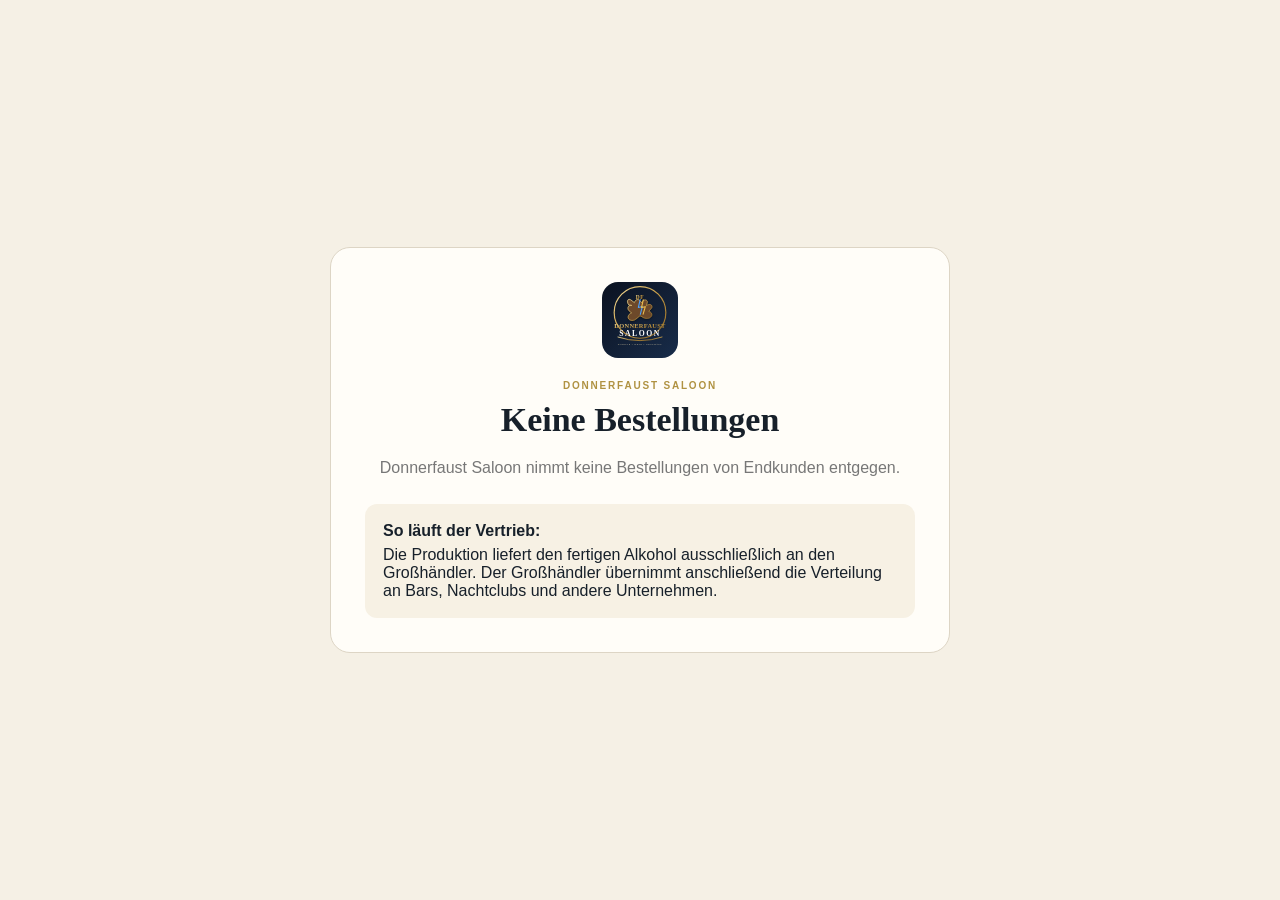
<file: bestellung-20261004.html>
<!doctype html><html lang="de"><head><meta charset="utf-8"><meta name="viewport" content="width=device-width,initial-scale=1"><meta name="robots" content="noindex,nofollow"><title>Keine Bestellungen · Donnerfaust Saloon</title><style>body{margin:0;background:#f5f0e5;color:#17202a;font:16px Arial,sans-serif;min-height:100vh;display:grid;place-items:center}.box{max-width:620px;margin:24px;padding:34px;background:#fffdf8;border:1px solid #ddd5c5;border-radius:20px;box-sizing:border-box;text-align:center}img{width:76px;height:76px;border-radius:16px;object-fit:cover}.ey{display:block;color:#b09242;font-weight:800;letter-spacing:.18em;font-size:10px;margin-top:18px}h1{font:700 34px Georgia,serif;margin:10px 0 14px}.muted{color:#777;line-height:1.6}.notice{margin-top:24px;padding:18px;border-radius:12px;background:#f7f1e4;text-align:left}.notice b{display:block;margin-bottom:6px}</style></head><body><main class="box"><img src="./assets/donnerfaust-saloon-logo.svg" alt="Donnerfaust Saloon"><div class="ey">DONNERFAUST SALOON</div><h1>Keine Bestellungen</h1><p class="muted">Donnerfaust Saloon nimmt keine Bestellungen von Endkunden entgegen.</p><div class="notice"><b>So läuft der Vertrieb:</b>Die Produktion liefert den fertigen Alkohol ausschließlich an den Großhändler. Der Großhändler übernimmt anschließend die Verteilung an Bars, Nachtclubs und andere Unternehmen.</div></main></body></html>
</file>
